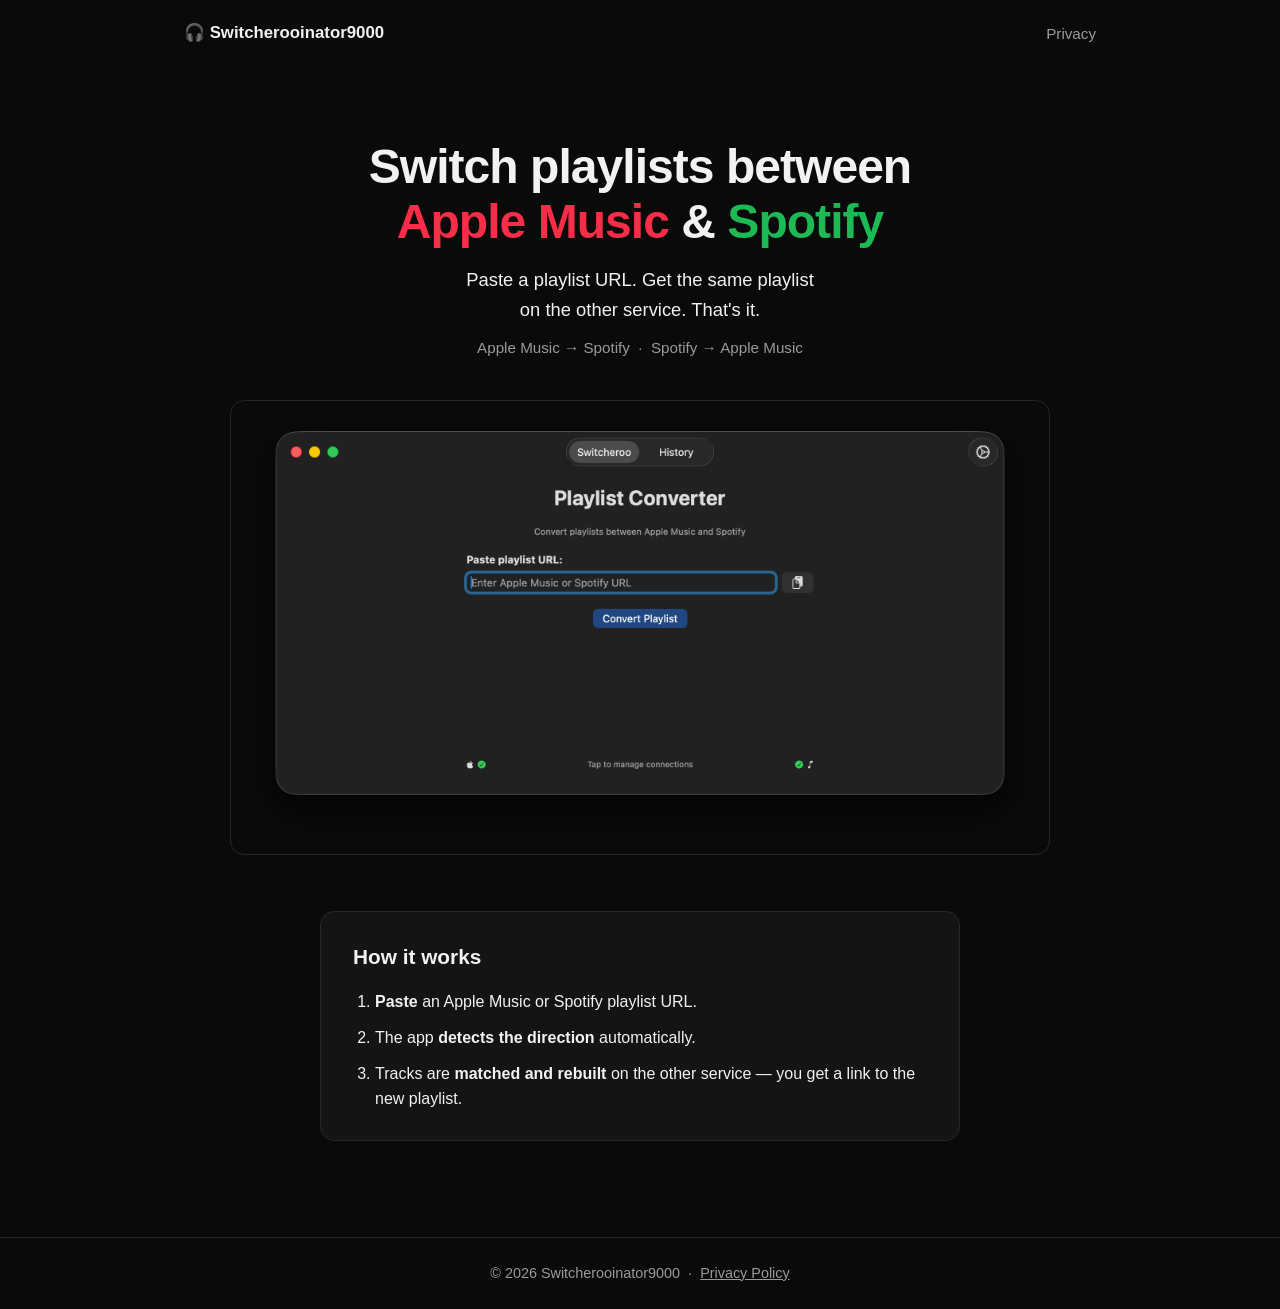
<file: index.html>
<!DOCTYPE html>
<html lang="en">
<head>
  <meta charset="UTF-8" />
  <meta name="viewport" content="width=device-width, initial-scale=1.0" />
  <title>Switcherooinator9000 — Convert playlists between Apple Music &amp; Spotify</title>
  <meta name="description" content="Switcherooinator9000 converts playlists between Apple Music and Spotify with a single URL, in either direction." />
  <link rel="icon" href="data:image/svg+xml,<svg xmlns=%22http://www.w3.org/2000/svg%22 viewBox=%220 0 100 100%22><text y=%22.9em%22 font-size=%2290%22>🎧</text></svg>" />
  <link rel="stylesheet" href="styles.css" />
</head>
<body>
  <header class="nav">
    <a class="brand" href="index.html">🎧 Switcherooinator9000</a>
    <nav>
      <a href="privacy.html">Privacy</a>
    </nav>
  </header>

  <main>
    <section class="hero">
      <h1>Switch playlists between<br /><span class="apple">Apple Music</span> &amp; <span class="spotify">Spotify</span></h1>
      <p class="tagline">Paste a playlist URL. Get the same playlist on the other service. That's it.</p>
      <p class="direction">Apple Music&nbsp;→&nbsp;Spotify &nbsp;·&nbsp; Spotify&nbsp;→&nbsp;Apple Music</p>
    </section>

    <section class="shot">
      <img src="screenshot.png" alt="Switcherooinator9000 app showing the Playlist Converter with a URL field and Convert Playlist button" />
    </section>

    <section class="how">
      <h2>How it works</h2>
      <ol>
        <li><strong>Paste</strong> an Apple Music or Spotify playlist URL.</li>
        <li>The app <strong>detects the direction</strong> automatically.</li>
        <li>Tracks are <strong>matched and rebuilt</strong> on the other service — you get a link to the new playlist.</li>
      </ol>
    </section>
  </main>

  <footer>
    <p>&copy; 2026 Switcherooinator9000 &nbsp;·&nbsp; <a href="privacy.html">Privacy Policy</a></p>
  </footer>
</body>
</html>
</file>
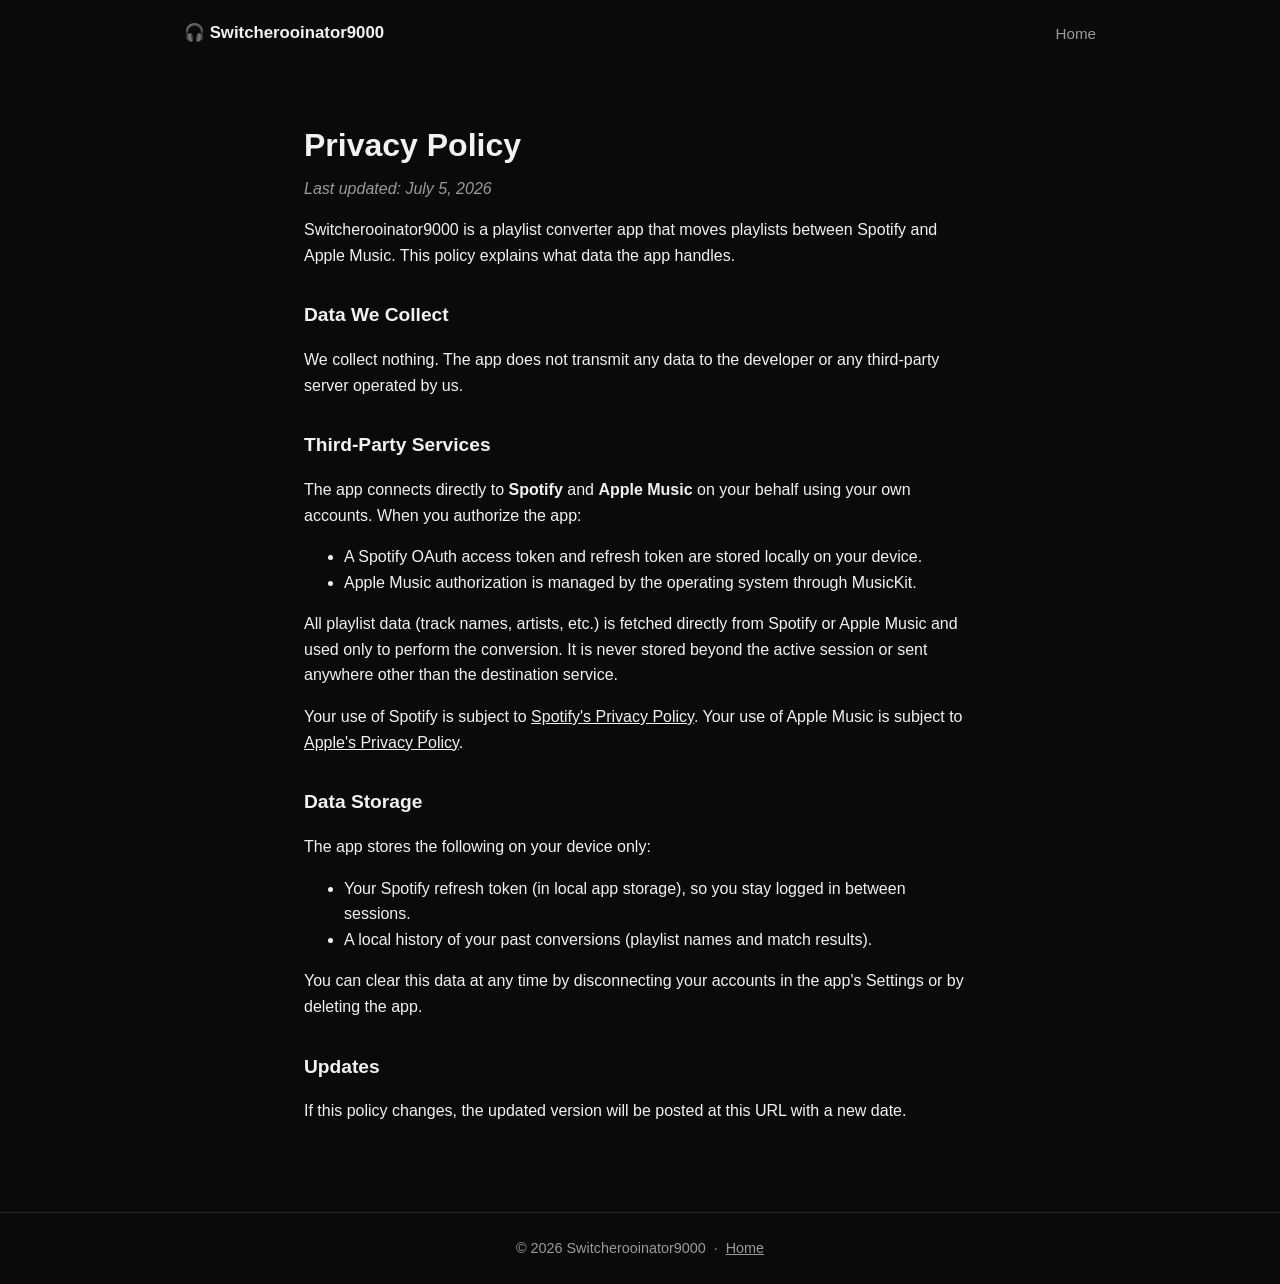
<file: privacy.html>
<!DOCTYPE html>
<html lang="en">

<head>
  <meta charset="UTF-8" />
  <meta name="viewport" content="width=device-width, initial-scale=1.0" />
  <title>Privacy Policy — Switcherooinator9000</title>
  <meta name="description" content="Privacy Policy for Switcherooinator9000." />
  <link rel="icon"
    href="data:image/svg+xml,<svg xmlns=%22http://www.w3.org/2000/svg%22 viewBox=%220 0 100 100%22><text y=%22.9em%22 font-size=%2290%22>🎧</text></svg>" />
  <link rel="stylesheet" href="styles.css" />
</head>

<body>
  <header class="nav">
    <a class="brand" href="index.html">🎧 Switcherooinator9000</a>
    <nav>
      <a href="index.html">Home</a>
    </nav>
  </header>

  <main class="doc">
    <h1>Privacy Policy</h1>
    <p class="updated"><em>Last updated: July 5, 2026</em></p>

    <p>Switcherooinator9000 is a playlist converter app that moves playlists between Spotify and Apple Music. This
      policy explains what data the app handles.</p>

    <h2>Data We Collect</h2>
    <p>We collect nothing. The app does not transmit any data to the developer or any third-party server operated by us.
    </p>

    <h2>Third-Party Services</h2>
    <p>The app connects directly to <strong>Spotify</strong> and <strong>Apple Music</strong> on your behalf using your
      own accounts. When you authorize the app:</p>
    <ul>
      <li>A Spotify OAuth access token and refresh token are stored locally on your device.</li>
      <li>Apple Music authorization is managed by the operating system through MusicKit.</li>
    </ul>
    <p>All playlist data (track names, artists, etc.) is fetched directly from Spotify or Apple Music and used only to
      perform the conversion. It is never stored beyond the active session or sent anywhere other than the destination
      service.</p>
    <p>Your use of Spotify is subject to <a href="https://www.spotify.com/legal/privacy-policy/">Spotify's Privacy
        Policy</a>. Your use of Apple Music is subject to <a href="https://www.apple.com/legal/privacy/">Apple's Privacy
        Policy</a>.</p>

    <h2>Data Storage</h2>
    <p>The app stores the following on your device only:</p>
    <ul>
      <li>Your Spotify refresh token (in local app storage), so you stay logged in between sessions.</li>
      <li>A local history of your past conversions (playlist names and match results).</li>
    </ul>
    <p>You can clear this data at any time by disconnecting your accounts in the app's Settings or by deleting the app.
    </p>

    <h2>Updates</h2>

    <p>If this policy changes, the updated version will be posted at this URL with a new date.</p>
  </main>

  <footer>
    <p>&copy; 2026 Switcherooinator9000 &nbsp;·&nbsp; <a href="index.html">Home</a></p>
  </footer>
</body>

</html>
</file>
<file: styles.css>
:root {
  --bg: #0a0a0a;
  --panel: #141414;
  --text: #f2f2f2;
  --muted: #9a9a9a;
  --border: #262626;
  --apple: #fa2d48;
  --spotify: #1db954;
}

* { box-sizing: border-box; }

html { -webkit-text-size-adjust: 100%; }

body {
  margin: 0;
  background: var(--bg);
  color: var(--text);
  font-family: -apple-system, BlinkMacSystemFont, "Segoe UI", Roboto, Helvetica, Arial, sans-serif;
  line-height: 1.6;
}

a { color: inherit; }

/* Nav */
.nav {
  display: flex;
  align-items: center;
  justify-content: space-between;
  max-width: 960px;
  margin: 0 auto;
  padding: 20px 24px;
}
.brand {
  font-weight: 700;
  text-decoration: none;
  font-size: 1.05rem;
}
.nav nav a {
  color: var(--muted);
  text-decoration: none;
  font-size: 0.95rem;
}
.nav nav a:hover { color: var(--text); }

/* Layout */
main {
  max-width: 960px;
  margin: 0 auto;
  padding: 24px;
}

/* Hero */
.hero {
  text-align: center;
  padding: 48px 0 32px;
}
.hero h1 {
  font-size: clamp(1.9rem, 5vw, 3rem);
  line-height: 1.15;
  margin: 0 0 16px;
  font-weight: 800;
  letter-spacing: -0.02em;
}
.apple { color: var(--apple); }
.spotify { color: var(--spotify); }
.tagline {
  font-size: 1.15rem;
  color: var(--text);
  max-width: 34ch;
  margin: 0 auto 12px;
}
.direction {
  color: var(--muted);
  font-size: 0.95rem;
  margin: 0;
}

/* Screenshot */
.shot {
  margin: 8px auto 56px;
  max-width: 820px;
}
.shot img {
  width: 100%;
  height: auto;
  display: block;
  border: 1px solid var(--border);
  border-radius: 14px;
}

/* How it works */
.how {
  background: var(--panel);
  border: 1px solid var(--border);
  border-radius: 14px;
  padding: 28px 32px;
  max-width: 640px;
  margin: 0 auto 48px;
}
.how h2 {
  margin: 0 0 16px;
  font-size: 1.3rem;
}
.how ol {
  margin: 0;
  padding-left: 22px;
}
.how li { margin-bottom: 10px; }
.how li:last-child { margin-bottom: 0; }

/* Doc pages */
.doc { max-width: 720px; padding-top: 32px; padding-bottom: 48px; }
.doc h1 { margin-bottom: 4px; }
.doc h2 { margin-top: 32px; font-size: 1.2rem; }
.doc .updated { color: var(--muted); margin-top: 0; }

/* Footer */
footer {
  border-top: 1px solid var(--border);
  margin-top: 24px;
}
footer p {
  max-width: 960px;
  margin: 0 auto;
  padding: 24px;
  color: var(--muted);
  font-size: 0.9rem;
  text-align: center;
}
footer a { color: var(--muted); }
footer a:hover { color: var(--text); }
</file>
